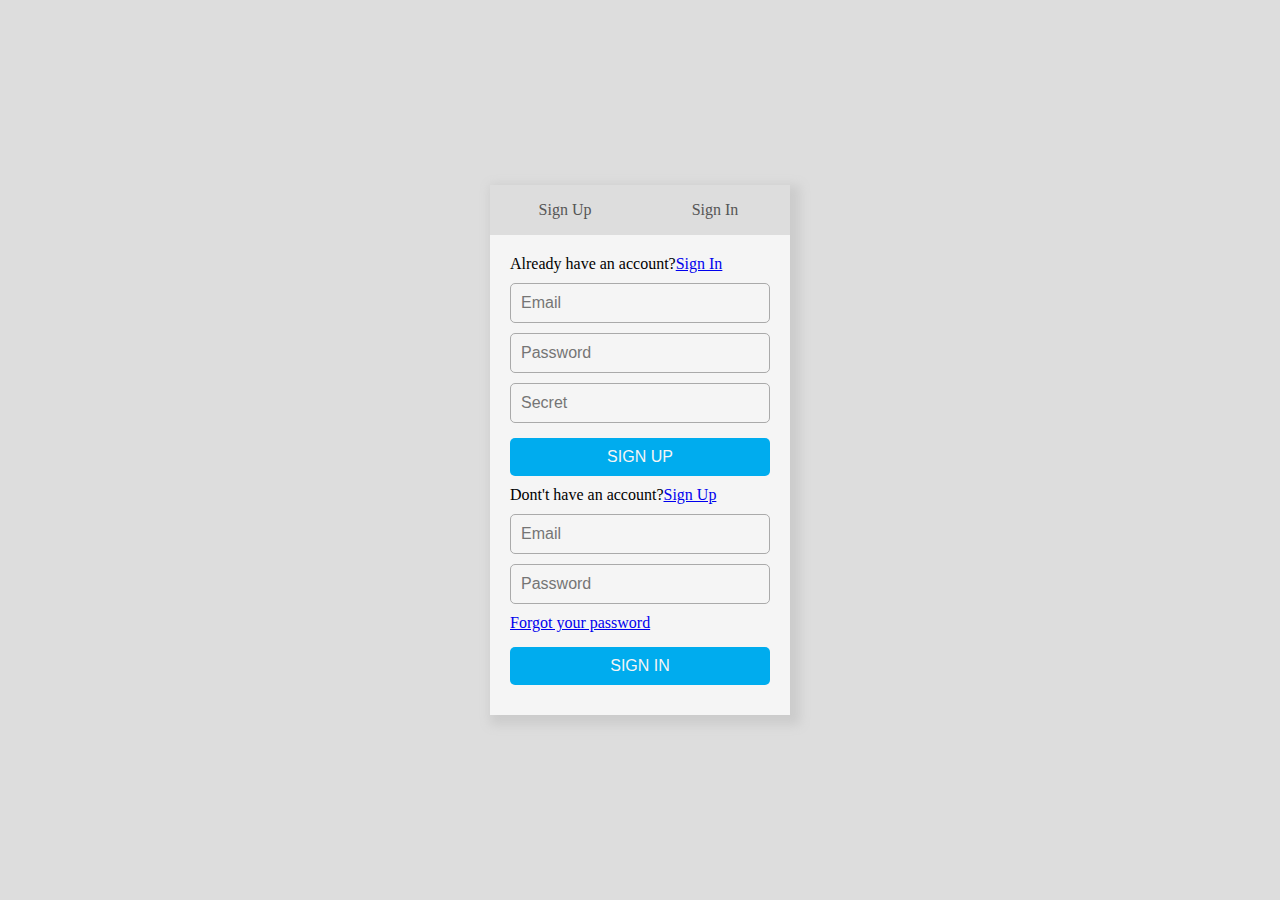
<file: index.html>
<!DOCTYPE html>
<div class="form">
    <div class="tab-header">
        <div class="active">Sign Up</div>
        <div>Sign In</div>
    </div>
    <link rel="stylesheet" href="css/style.css">
    <div class="tab-content">
        <div class="tab-body active">
            <form action="login.php" method="post">
            <div class="text">Already have an account?<a href="#">Sign In</a>
            </div>
            <div class="form-element">
                <input type="text" placeholder="Email">
            </div>
            <div class="form-element">
                <input type="password" placeholder="Password">
            </div>
            <div class="form-element">
                <input type="text" placeholder="Secret">
            </div>
            <div class="form-element">
                <button>Sign Up</button>
            </div>
            </form>
        </div>
        <div class="tab-body">
            <form action="login.php" method="post">
            <div class="text">Dont't have an account?<a href="#">Sign Up</a>
            </div>
            <div class="form-element">
                <input type="text" placeholder="Email">
            </div>
            <div class="form-element">
                <input type="password" placeholder="Password">
            </div>
            <div class="pwd"><a href="#">Forgot your password</a>
            </div>
            <div class="form-element">
                <button>Sign In</button>
            </div>
            </form>
        </div>
    </div>
</div>
</file>
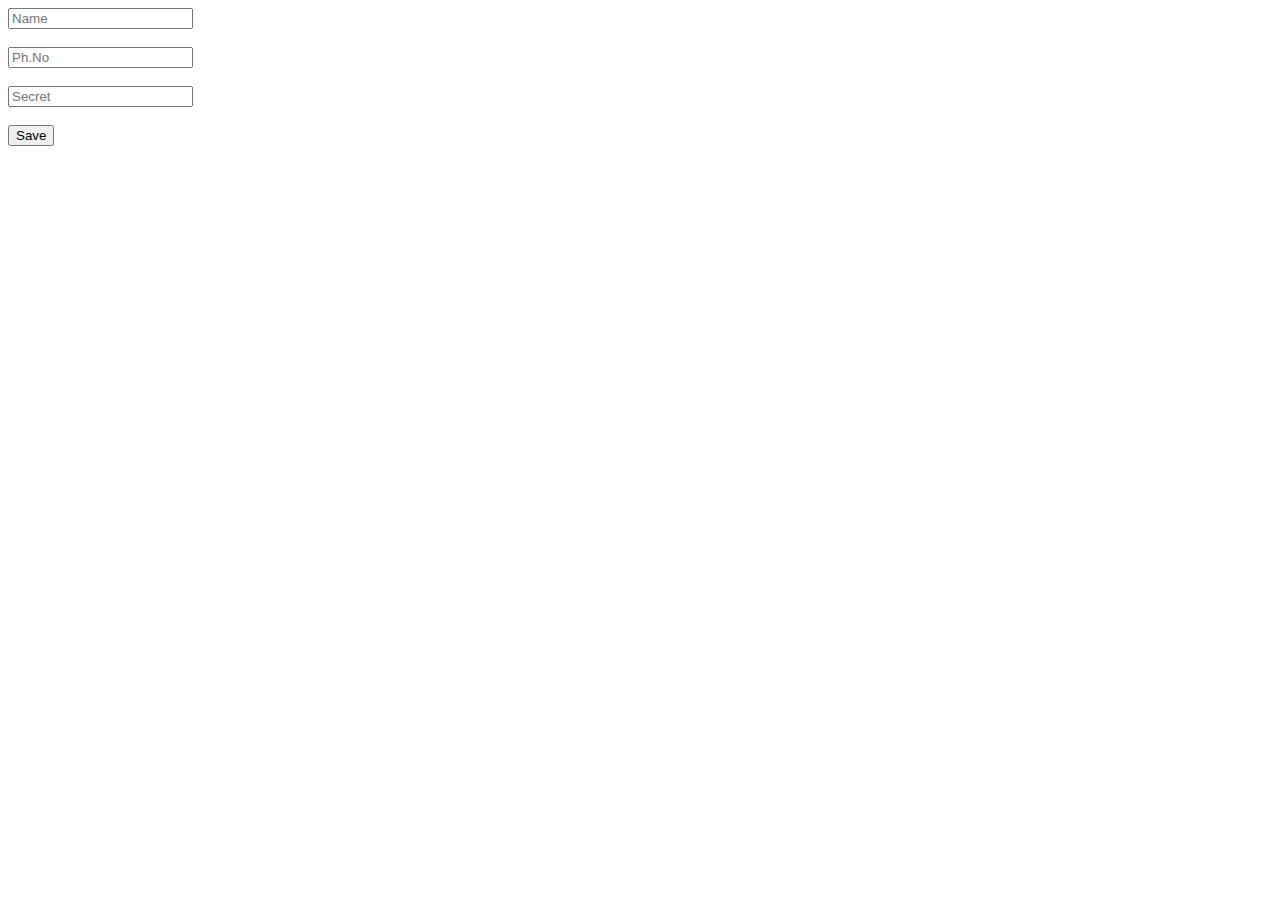
<file: connect.html>
<!DOCTYPE html>
<html>
    <head>
        <meta charset="UTF-8">
        <title>Add contacts</title>
    </head>
    <body>
        <form method="post" action="">
            <input type="text" name="name" placeholder="Name"><br><br>
            <input type="text" name="phno" placeholder="Ph.No"><br><br>
            <input type="text" name="secret" placeholder="Secret"><br><br>
            <input type="submit" value="Save">
        </form>
    </body>
</html>
</file>
<file: css/style.css>
* {
    box-sizing:border-box;
}
body{
    background:#ddd;
    font-family:"Raleway";
}
.form{
    position:absolute;
    top:50%;
    left:50%;
    transform:translate(-50%,-50%);
    width:300px;
    background:#f5f5f5;
    box-shadow:5px 5px 10px 5px #CCC;
}
.form .tab-header {
    height:50px;
    line-height:50px;
}
.form .tab-header> div {
    width:50%;
    float:left;
    text-align:center;
    background:#ddd;
    color: #555;
    cursor:pointer;
}
.form .tab-header > div.activve {
    background:#f5f5f5;
    color:#111;
}
.form .tab-content {
    padding:20px;
}
.form .tab-content .form-element {
    margin:10px 0px;
}
.form .tab-content .form-element input {
    width:100%;
    padding:10px;
    border:1px solid #aaa;
    font-size:16px;
    background:#f5f5f5;
    border-radius:5px;
    outline:none;
}
.form .tab-content .form-element
 input[type="checkbox"] {
     width:30px;
     margin:8px 0px;
     margin-left:-5px;
 }
 .form .tab-content .form-element label {
     color:#111;
 }
 .form .tab-content .form-element button {
     margin-top: 5px;
     width: 100%;
     padding: 10px;
     border: none;
     outline: none;
     background: #00acee;
     color: #f5f5f5;
     font-size:16px;
     text-transform:uppercase;
     cursor: pointer;
     border-radius: 5px;
 }
 .form .tab-content > div {
     display:block;
 }
</file>
